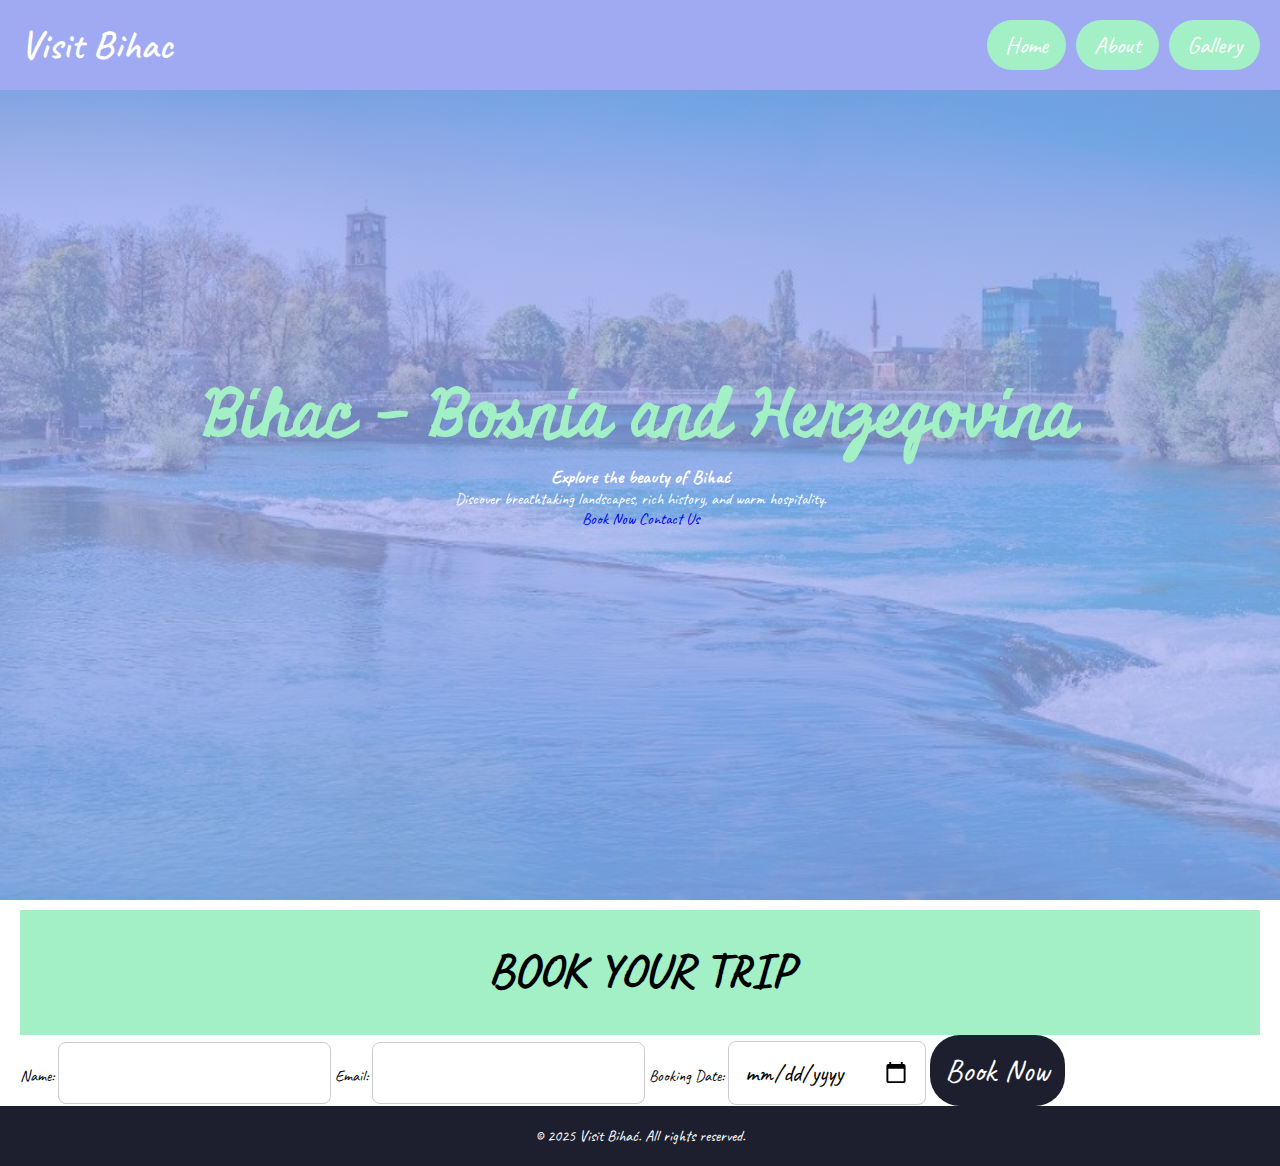
<file: index.html>
<!DOCTYPE html>
<html lang="en">
<head>
    <meta charset="UTF-8">
    <meta name="viewport" content="width=device-width, initial-scale=1.0">
    <title>Visit Bihac</title>
    <link rel="stylesheet" href="style.css">
</head>
<body>
    <header>
        <nav class="navbar section-content">
            <a href="index.html" class="nav-logo">
                <h2 class="logo-text">Visit Bihac</h2>
            </a>
            <ul class="nav-menu">
                <li><a href="index.html" class="nav-link">Home</a></li>
                <li><a href="about.html" class="nav-link">About</a></li>
                <li><a href="gallery.html" class="nav-link">Gallery</a></li>
            </ul>
        </nav>
    </header>

    <main>
        <!-- Hero Section -->
        <section class="hero-section">
            <div class="section-content">
                <div class="hero-details">
                    <h2 class="title">Bihac - Bosnia and Herzegovina</h2>
                    <h3 class="subtitle">Explore the beauty of Bihać</h3>
                    <p class="description">Discover breathtaking landscapes, rich history, and warm hospitality.</p>
                    <div class="buttons">
                        <a href="#booking" class="button order-now">Book Now</a>
                        <a href="#contact" class="button contact-us">Contact Us</a>
                    </div>
                </div>
            </div>
        </section>

        <!-- Booking Section -->
        <section id="booking" class="booking-section">
            <div class="section-content">
                <h2 class="section-title">Book Your Trip</h2>
                <form action="submit-form.php" method="POST" class="trip-form">
                    <label for="name">Name:</label>
                    <input type="text" id="name" name="name" required class="input-field">

                    <label for="email">Email:</label>
                    <input type="email" id="email" name="email" required class="input-field">

                    <label for="date">Booking Date:</label>
                    <input type="date" id="date" name="date" required class="input-field">

                    <button type="submit">Book Now</button>
                </form>
            </div>
        </section>
    </main>

    <footer>
        <p>&copy; 2025 Visit Bihać. All rights reserved.</p>
    </footer>

    <script>
        // Mobile menu toggle logic (if you have a mobile menu setup)
        const menuOpenButton = document.querySelector("#menu-open-button");
        const menuCloseButton = document.querySelector("#menu-close-button");
        const navMenu = document.querySelector(".nav-menu");

        menuOpenButton.addEventListener("click", () => {
            document.body.classList.add("show-mobile-menu");
        });

        menuCloseButton.addEventListener("click", () => {
            document.body.classList.remove("show-mobile-menu");
        });

        document.addEventListener("click", (event) => {
            if (!navMenu.contains(event.target) && event.target !== menuOpenButton) {
                document.body.classList.remove("show-mobile-menu");
            }
        });
    </script>
</body>
</html>
</file>
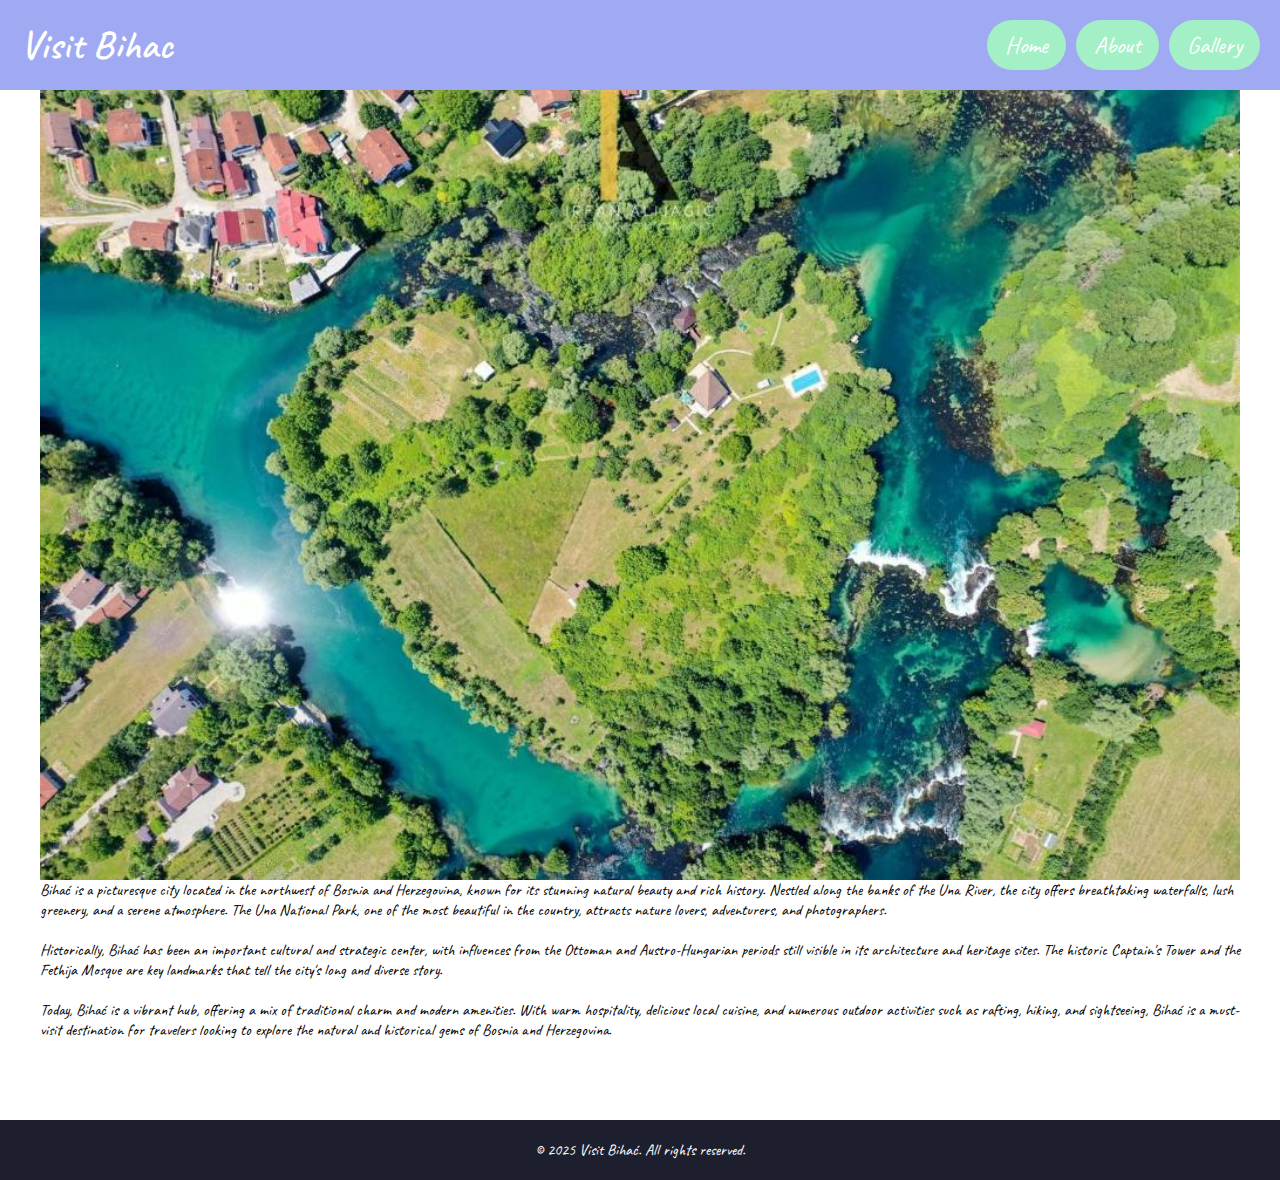
<file: about.html>
<!DOCTYPE html>
<html lang="en">
<head>
    <meta charset="UTF-8">
    <meta name="viewport" content="width=device-width, initial-scale=1.0">
    <title>About - Visit Bihac</title>
    <link rel="stylesheet" href="style.css">
</head>
<body>
    <header>
        <nav class="navbar section-content">
            <a href="index.html" class="nav-logo">
                <h2 class="logo-text">Visit Bihac</h2>
            </a>
            <ul class="nav-menu">
                <li><a href="index.html" class="nav-link">Home</a></li>
                <li><a href="about.html" class="nav-link">About</a></li>
                <li><a href="gallery.html" class="nav-link">Gallery</a></li>
            </ul>
        </nav>
    </header>

    <main>
        <!-- About Section -->
        <section class="about-section">
            <div class="section-content">
                <!-- Left Side: Image -->
                <div class="about-image-wrapper">
                    <img src="druga.jpg" alt="Beautiful view of Bihać" class="about-image">
                </div>

                <!-- Right Side: Text -->
                <div class="about-details">
                    <p class="text">
                        Bihać is a picturesque city located in the northwest of Bosnia and Herzegovina, known for its stunning natural beauty and rich history. Nestled along the banks of the Una River, the city offers breathtaking waterfalls, lush greenery, and a serene atmosphere. The Una National Park, one of the most beautiful in the country, attracts nature lovers, adventurers, and photographers.
                        <br><br>
                        Historically, Bihać has been an important cultural and strategic center, with influences from the Ottoman and Austro-Hungarian periods still visible in its architecture and heritage sites. The historic Captain's Tower and the Fethija Mosque are key landmarks that tell the city's long and diverse story. 
                        <br><br>
                        Today, Bihać is a vibrant hub, offering a mix of traditional charm and modern amenities. With warm hospitality, delicious local cuisine, and numerous outdoor activities such as rafting, hiking, and sightseeing, Bihać is a must-visit destination for travelers looking to explore the natural and historical gems of Bosnia and Herzegovina.
                    </p>
                </div>
            </div>
        </section>
    </main>

    <footer>
        <p>&copy; 2025 Visit Bihać. All rights reserved.</p>
    </footer>
</body>
</html>
</file>
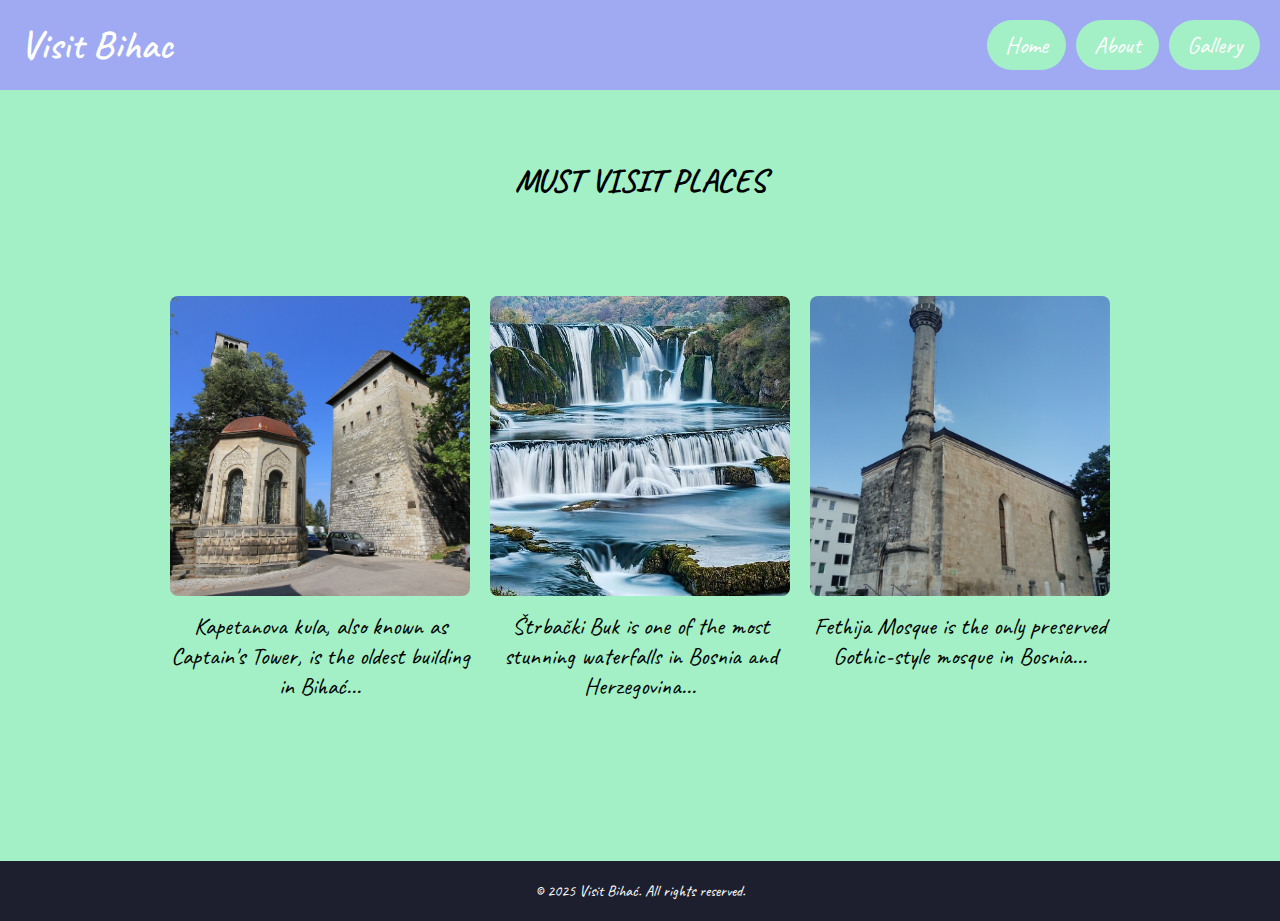
<file: gallery.html>
<!DOCTYPE html>
<html lang="en">
<head>
    <meta charset="UTF-8">
    <meta name="viewport" content="width=device-width, initial-scale=1.0">
    <title>Gallery - Visit Bihac</title>
    <link rel="stylesheet" href="style.css">
</head>
<body>
    <header>
        <nav class="navbar section-content">
            <a href="index.html" class="nav-logo">
                <h2 class="logo-text">Visit Bihac</h2>
            </a>
            <ul class="nav-menu">
                <li><a href="index.html" class="nav-link">Home</a></li>
                <li><a href="about.html" class="nav-link">About</a></li>
                <li><a href="gallery.html" class="nav-link">Gallery</a></li>
            </ul>
        </nav>
    </header>

    <main>
        <!-- Must Visit Places Section -->
        <section class="must-visit-section">
            <div class="section-content">
                <h2 class="section-title">Must Visit Places</h2>
                <div class="must-visit-content">
                    <!-- First image: Kapetanova kula -->
                    <div>
                        <img src="kapetnova.jpg" alt="Kapetanova Kula" class="must-visit-image">
                        <p class="must-visit-text">
                            Kapetanova kula, also known as Captain's Tower, is the oldest building in Bihać...
                        </p>
                    </div>

                    <!-- Second image: Štrbački buk -->
                    <div>
                        <img src="strbacki.jpg" alt="Štrbački Buk" class="must-visit-image">
                        <p class="must-visit-text">
                            Štrbački Buk is one of the most stunning waterfalls in Bosnia and Herzegovina...
                        </p>
                    </div>

                    <!-- Third image: Fethija Mosque -->
                    <div>
                        <img src="fethija.jpg" alt="Fethija Mosque" class="must-visit-image">
                        <p class="must-visit-text">
                            Fethija Mosque is the only preserved Gothic-style mosque in Bosnia...
                        </p>
                    </div>
                </div>
            </div>
        </section>
    </main>

    <footer>
        <p>&copy; 2025 Visit Bihać. All rights reserved.</p>
    </footer>
</body>
</html>
</file>
<file: style.css>
/* Importing Google Fonts */
@import url('https://fonts.googleapis.com/css2?family=Caveat:wght@400..700&display=swap');
@import url('https://fonts.googleapis.com/css2?family=Miniver&display=swap');

* {
    margin: 0;
    padding: 0;
    box-sizing: border-box;
    font-family: "Caveat", serif;
}

:root{
    /* Colors */
    --white-color: #fff;
    --dark-color:#1d1f2e;
    --primary-color:#a0aaf2;
    --secondary-color:#a3f0c7;
    --light-color:#ded5f2;
    --medium-gray-color:#ccc;
    --text-color:#333;

    /* Font sizes */
    --font-size-s: 1rem;
    --font-size-n: 1.2rem;
    --font-size-m: 1.5rem;
    --font-size-l: 2rem;
    --font-size-xl: 2.5rem;
    --font-size-xxl: 3rem;

    /* Font weight */
    --font-weight-normal: 400;
    --font-weight-medium: 500;
    --font-weight-semibold: 600;
    --font-weight-bold: 700;

    /* Border radius */
    --border-radius-s: 8px;
    --border-radius-m: 30px;
    --border-radius-circle: 50%;

    /* Site max width */
    --site-max-width: 1300px;
}

ul {
    list-style: none;
}

a {
    text-decoration: none;
}

button {
    cursor: pointer;
    border: none;
    background: none;
}

img {
    width: 100%;
}

.section-content {
    margin: 0 auto;
    padding: 0 20px;
    max-width: var(--site-max-width);
}

.section-title {
    font-size: var(--font-size-xxl);
    text-align: center;
    padding: 30px 0;
    text-transform: uppercase;
    margin-top: 10px;
    background: var(--secondary-color);
}

.section-title::after {
    content: "";
    width: 80px;
    height: 5px;
    display: block;
}

/* Navbar Styling */
header {
    position: fixed;
    width: 100%;
    z-index: 5;
    background: var(--primary-color); 
}

.navbar {
    display: flex;
    padding: 20px;
    align-items: center;
    justify-content: space-between;
}

.navbar .nav-logo .logo-text {
    color: var(--white-color);
    font-size: var(--font-size-xl);
    font-weight: var(--font-weight-semibold);
}

.navbar .nav-menu {
    display: flex;
    gap: 10px;
}

.navbar .nav-menu .nav-link {
    padding: 10px 18px;
    color: var(--white-color);
    font-size: var(--font-size-m);
    background: var(--secondary-color);
    border-radius: var(--border-radius-m);
    transition: 0.3s ease;
}

.navbar .nav-menu .nav-link:hover {
    color: var(--primary-color);
    background: var(--dark-color);
}

.navbar :where(#menu-close-button, #menu-open-button) {
    display: none;
}

/* Hero Section Styling */
.hero-section {
    min-height: 100vh;
    background: linear-gradient(rgba(160, 170, 242, 0.7), rgba(160, 170, 242, 0.7)), 
                url(pocetnaa.jpg) center/cover no-repeat;
    display: flex;
    align-items: center;
    justify-content: center;
    color: var(--white-color);
    text-align: center;
}

.hero-section .hero-details .title {
    font-size: var(--font-size-xxl);
    color: var(--secondary-color);
    font-family: "Miniver", sans-serif;
    font-size: 4rem; /* Increased size for bigger text */
}

/* About Section Styling */
.about-section {
    display: flex;
    align-items: center;
    justify-content: space-between;
    padding: 80px 20px;
}

.about-section .about-text {
    flex: 1;
    font-size: var(--font-size-m);
    color: var(--text-color);
    text-align: left;
    max-width: 50%;
    margin-left: 20px;
}

.about-section .about-image {
    flex: 1;
    display: flex;
    justify-content: center;
    align-items: center;
}

.about-section .about-image img {
    width: 350px;
    height: 350px;
    object-fit: cover;
    border-radius: var(--border-radius-circle);
}

/* Must Visit Places Section */
.must-visit-section {
    padding: 120px 0;
    background: var(--secondary-color);
}

.must-visit-section .section-title {
    font-size: var(--font-size-l);
    margin-bottom: 20px;
}

.must-visit-content {
    display: flex;
    justify-content: center;
    flex-wrap: wrap;
    gap: 20px;
    padding: 40px 20px;
}

.must-visit-image {
    width: 300px;
    height: 300px;
    object-fit: cover;
    border-radius: var(--border-radius-s);
}

.must-visit-text {
    text-align: center;
    max-width: 300px;
    font-size: var(--font-size-m);
    margin-top: 10px;
}

/* Book Trip Section */
.book-trip-section {
    background: #70c1e0;
    padding: 80px 0;
}

.booking-section .input-field {
    font-size: 1.5rem;
    padding: 15px;
    border-radius: var(--border-radius-s);
    border: 1px solid var(--medium-gray-color);
}

.booking-section button {
    background: var(--dark-color);
    color: var(--white-color);
    font-size: var(--font-size-l);
    padding: 15px;
    border-radius: var(--border-radius-m);
    transition: 0.3s ease;
}

footer {
    text-align: center;
    padding: 20px;
    background: var(--dark-color);
    color: var(--white-color);
}
</file>
